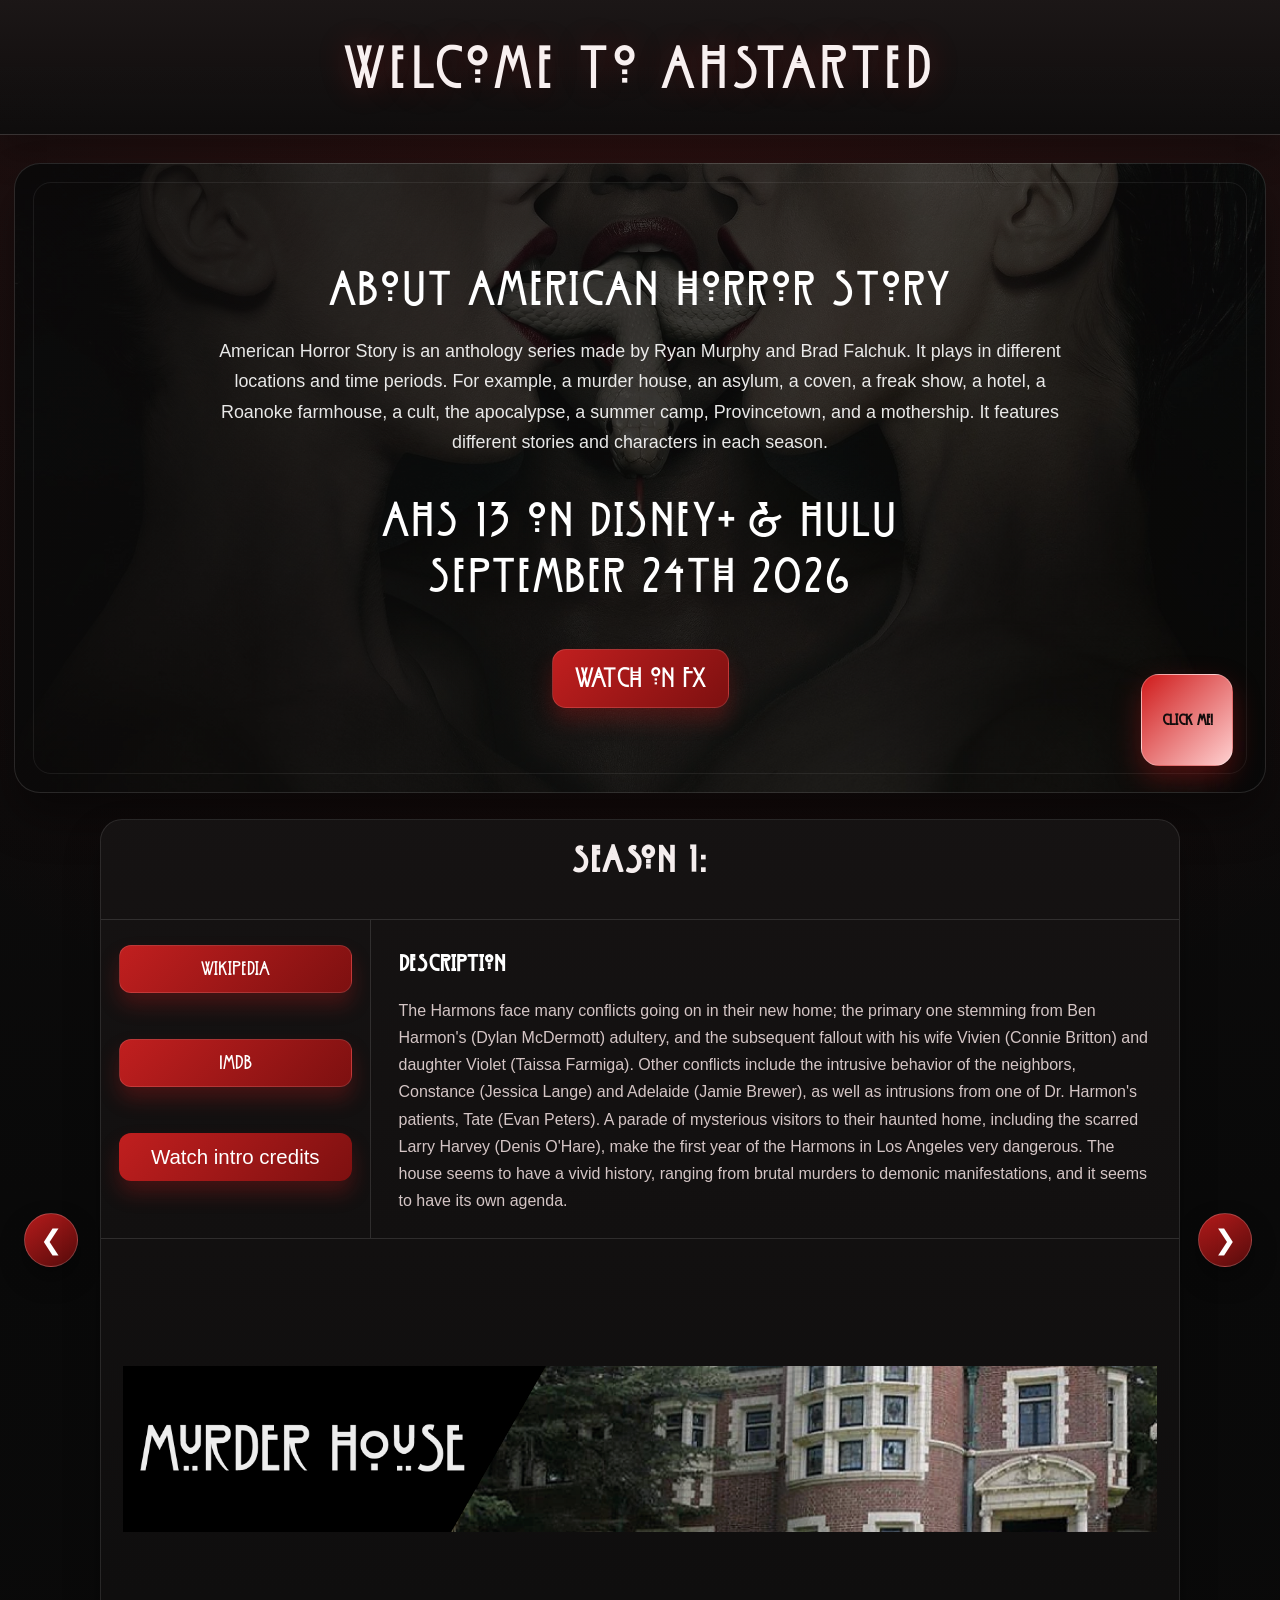
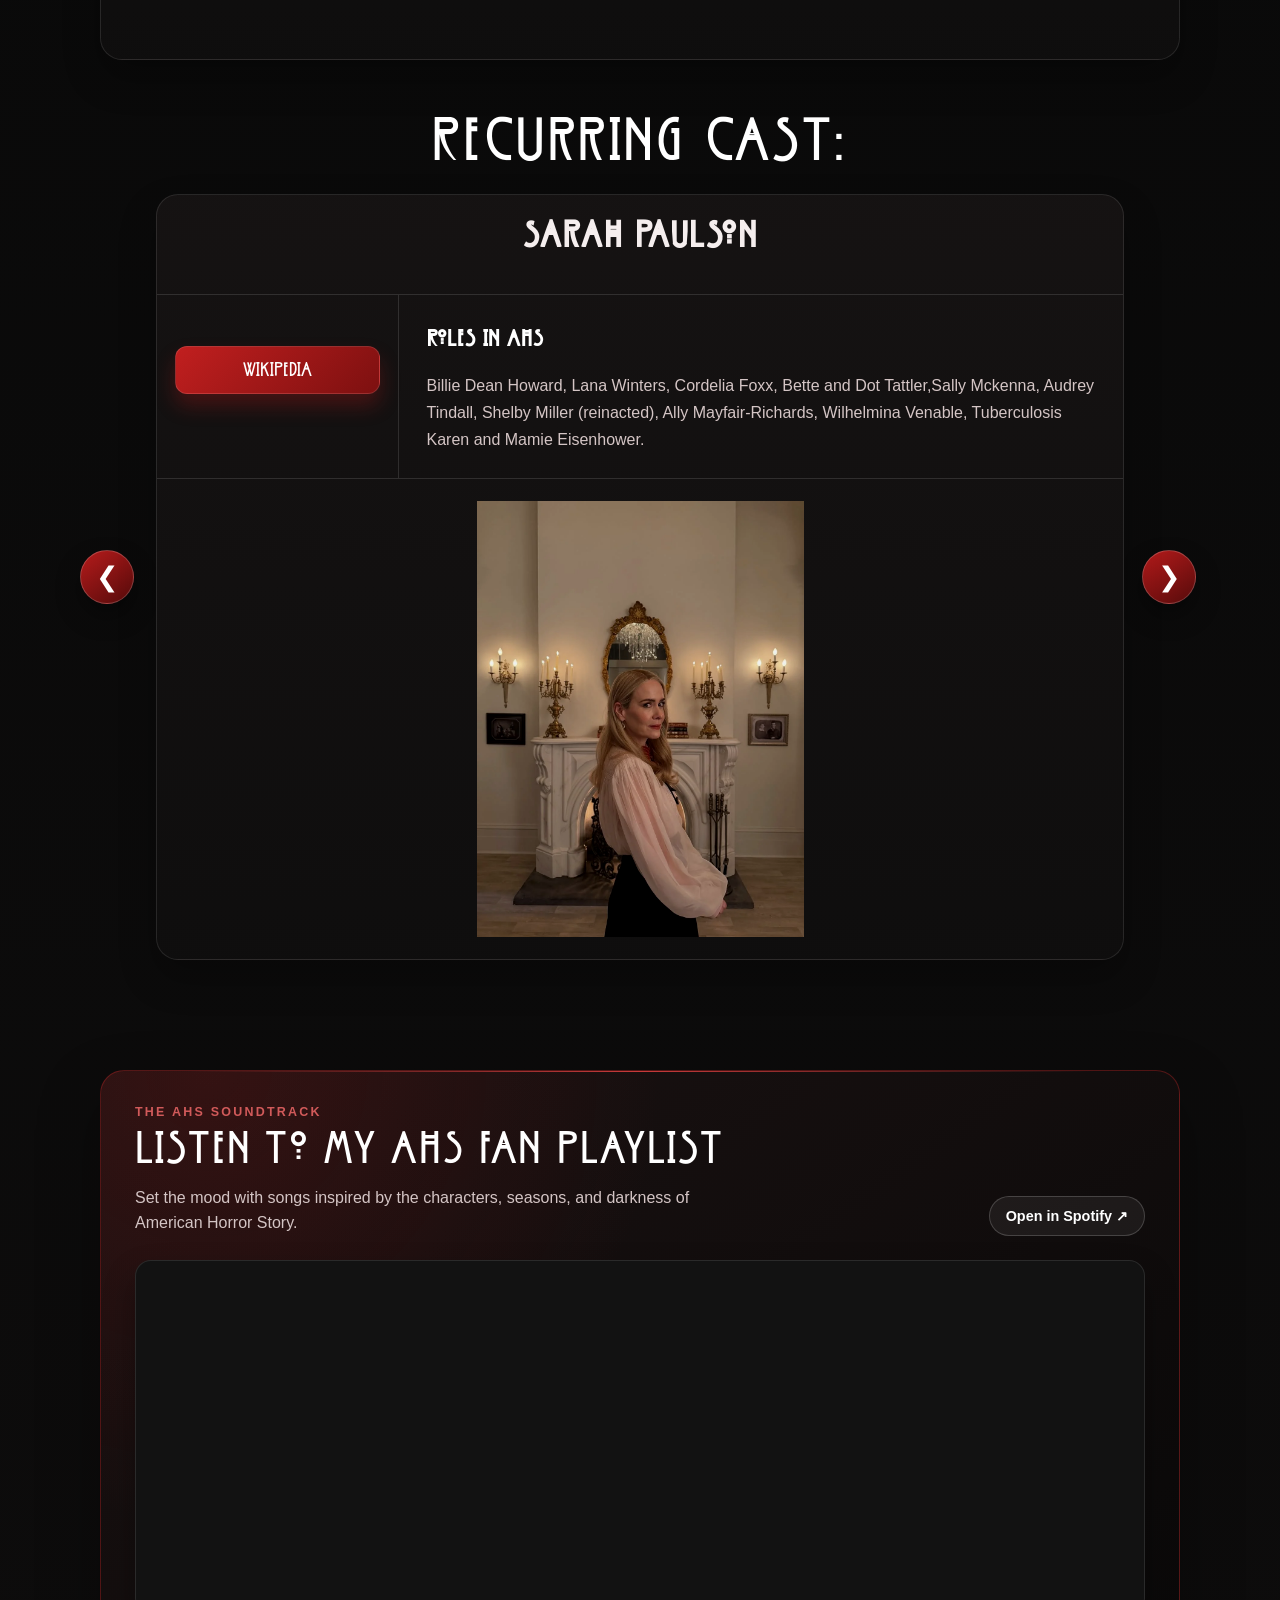
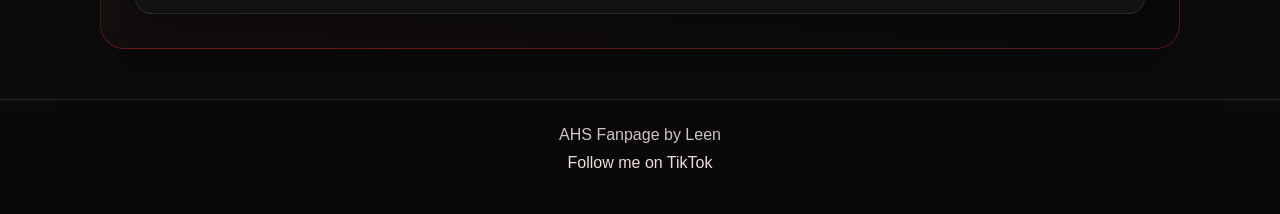
<file: seasons.html>
<!DOCTYPE html> 
<html lang="en">
<head>
    <meta charset="UTF-8">
    <meta http-equiv="X-UA-Compatible" content="IE=edge">
    <meta name="viewport" content="width=device-width, initial-scale=1.0">
    <title>AHStarted</title>
    <link rel="stylesheet" href="style.css">
    <link rel="icon" type="image/x-icon" href="/images/ahs.ico">

</head>
<body>
<header class ="header">
<h1 class="Welcometext">Welcome to AHStarted</h1>
</header>

<main> 
<div class="container"> 
    <h2 class="Abouttext">About American horror story</h2>
    <p class="explaintext">American Horror Story is an anthology series made by Ryan Murphy and Brad Falchuk. It plays in different locations and time periods. For example, a murder house, an asylum, a coven, a freak show, a hotel, a Roanoke farmhouse, a cult, the apocalypse, a summer camp, Provincetown, and a mothership. It features different stories and characters in each season.</p>

        <div class="image-container1">  </div>
        <br><br>
    <h3 class ="Abouttext">AHS 13 on Disney+ & Hulu <br> September 24th 2026</h3>
    <a class="btn" id="fx" href="https://www.fxnetworks.com/shows/american-horror-story" target="_blank" rel="noopener noreferrer">Watch on FX</a>
            <div id="cube">   
                <p>click me!</p>
            </div>
</div>

<section class="season-carousel" aria-label="American Horror Story seasons">
<button class="cast-arrow cast-arrow--previous" type="button" aria-label="Show previous season">&#10094;</button>
<div class="season-track">
<div class="MurderHouse">
  <div class="headerdiv"><h2 class="mhtext">Season 1:</h2></div>
  <div class="menu"><a class="btn"href="https://en.wikipedia.org/wiki/American_Horror_Story:_Murder_House" target="_blank">Wikipedia</a><br><a class="btn"href="https://www.imdb.com/title/tt1844624/episodes/?season=1" target="_blank">IMDb</a><br><button class="btn intro-button" type="button" data-video="videos/murderhouse.mp4">Watch intro credits</button><br></div>
  <div class="content"><h3>Description</h3><p>The Harmons face many conflicts going on in their new home; the primary one stemming from Ben Harmon's (Dylan McDermott) adultery, and the subsequent fallout with his wife Vivien (Connie Britton) and daughter Violet (Taissa Farmiga). Other conflicts include the intrusive behavior of the neighbors, Constance (Jessica Lange) and Adelaide (Jamie Brewer), as well as intrusions from one of Dr. Harmon's patients, Tate (Evan Peters). A parade of mysterious visitors to their haunted home, including the scarred Larry Harvey (Denis O'Hare), make the first year of the Harmons in Los Angeles very dangerous. The house seems to have a vivid history, ranging from brutal murders to demonic manifestations, and it seems to have its own agenda.</p></div>
  <div class="footerdiv"><img src="images/murderhouse.png" alt="Murder House"></div>
</div>

<div class="Asylum">
  <div class="headerdiv"><h2 class="asylumtext">Season 2:</h2></div>
  <div class="menu"><a class="btn"href="https://en.wikipedia.org/wiki/American_Horror_Story:_Asylum" target="_blank">Wikipedia</a><br><a class="btn"href="https://www.imdb.com/title/tt1844624/episodes/?season=2" target="_blank">IMDb</a><br><button class="btn intro-button" type="button" data-video="videos/asylum.mp4">Watch intro credits</button><br></div>
  <div class="content"><h3>Description</h3><p>Reporter Lana Winters (Sarah Paulson) investigates the dark secrets of a psychiatric hospital in the 1960s, she was there to uncover the truth about bloodyface. The suspect Kit Walker (Evan Peters) was locked up after his wife was taken by aliens. Lana uncovers a web of conspiracy and supernatural occurrences that threaten the lives of the patients and staff, which are Sister Jude (Jessica Lange), Sister Mary Eunice (Lily Rabe). </p></div>
  <div class="footerdiv"><img src="images/asylum.png" alt="Asylum"></div>
</div>

<div class="Coven">
  <div class="headerdiv"><h2 class="coven-text">Season 3:</h2></div>
  <div class="menu"><a class="btn"href="https://en.wikipedia.org/wiki/American_Horror_Story:_Coven" target="_blank">Wikipedia</a><br><a class="btn"href="https://www.imdb.com/title/tt1844624/episodes/?season=3" target="_blank">IMDb</a><br><button class="btn intro-button" type="button" data-video="videos/coven.mp4">Watch intro credits</button><br></div>
  <div class="content"><h3>Description</h3><p>Teenager Zoe Benson discovers that she is a witch and is sent to Miss Robichaux's Academy in New Orleans. There she joins a coven of young witches led by Cordelia Foxx, while Cordelia's mother Fiona, the current Supreme, returns to protect her power. The witches become caught in a conflict with the voodoo priestess Marie Laveau and the cruel immortal Delphine LaLaurie, while an ancient rivalry threatens the future of the coven.</p></div>
  <div class="footerdiv"><img src="images/coven.png" alt="Coven"></div>
</div>

<div class="FreakShow">
  <div class="headerdiv"><h2 class="freakshowtext">Season 4:</h2></div>
  <div class="menu"><a class="btn"href="https://en.wikipedia.org/wiki/American_Horror_Story:_Freak_Show" target="_blank">Wikipedia</a><br><a class="btn"href="https://www.imdb.com/title/tt1844624/episodes/?season=4" target="_blank">IMDb</a><br><button class="btn intro-button" type="button" data-video="videos/freakshow.mp4">Watch intro credits</button><br></div>
  <div class="content"><h3>Description</h3><p>In 1952, Elsa Mars runs one of the last surviving freak shows in Jupiter, Florida. She recruits conjoined twins Bette and Dot Tattler, hoping their arrival will save her struggling troupe. As the performers fight to survive and find acceptance, they are threatened by the murderous clown Twisty and the wealthy, disturbed Dandy Mott. Rivalry, exploitation and dark secrets slowly tear the carnival family apart.</p></div>
  <div class="footerdiv"><img src="images/freakshow.png" alt="Freak Show"></div>
</div>

<div class="Hotel">
  <div class="headerdiv"><h2 class="hoteltext">Season 5:</h2></div>
  <div class="menu"><a class="btn"href="https://en.wikipedia.org/wiki/American_Horror_Story:_Hotel" target="_blank">Wikipedia</a><br><a class="btn"href="https://www.imdb.com/title/tt1844624/episodes/?season=5" target="_blank">IMDb</a><br><button class="btn intro-button" type="button" data-video="videos/hotel.mp4">Watch intro credits</button><br></div>
  <div class="content"><h3>Description</h3><p>The Hotel Cortez in Los Angeles is home to ghosts, vampires and a long history of murder. Detective John Lowe investigates a series of brutal killings while the mysterious Countess rules the hotel with her dangerous companions. As John searches for the truth, the hotel residents struggle with addiction, jealousy and revenge. The building seems to trap everyone who enters, keeping its darkest secrets alive.</p></div>
  <div class="footerdiv"><img src="images/hotel.png" alt="Hotel"></div>
</div>

<div class="Roanoke">
  <div class="headerdiv"><h2 class="roanoketext">Season 6:</h2></div>
  <div class="menu"><a class="btn"href="https://en.wikipedia.org/wiki/American_Horror_Story:_Roanoke" target="_blank">Wikipedia</a><br><a class="btn"href="https://www.imdb.com/title/tt1844624/episodes/?season=6" target="_blank">IMDb</a><br></div>
  <div class="content"><h3>Description</h3><p>Matt and Shelby Miller move to a remote farmhouse in North Carolina after a traumatic incident in Los Angeles. Their experiences are retold in the paranormal documentary My Roanoke Nightmare, which explores the violent spirits haunting the property. When the original residents and actors return for a follow-up show, the boundary between television and reality disappears. The house becomes the center of a bloody struggle involving the Butcher, the Polk family and an ancient witch.</p></div>
  <div class="footerdiv"><img src="images/roanoke.png" alt="Roanoke"></div>
</div>

<div class="Cult">
  <div class="headerdiv"><h2 class="culttext">Season 7:</h2></div>
  <div class="menu"><a class="btn"href="https://en.wikipedia.org/wiki/American_Horror_Story:_Cult" target="_blank">Wikipedia</a><br><a class="btn"href="https://www.imdb.com/title/tt1844624/episodes/?season=7" target="_blank">IMDb</a><br><button class="btn intro-button" type="button" data-video="videos/cult.mp4">Watch intro credits</button><br></div>
  <div class="content"><h3>Description</h3><p>After the 2016 presidential election, Ally Mayfair-Richards' fears and phobias become increasingly intense when a group of masked clowns begins terrorizing her neighborhood. At the same time, Kai Anderson uses public fear and political division to build a dangerous cult. As violence spreads through Brookfield Heights, Ally fights to protect her family and uncover who is controlling the chaos. Unlike most seasons, this story contains no supernatural elements.</p></div>
  <div class="footerdiv"><img src="images/cult.png" alt="Cult"></div>
</div>

<div class="Apocalypse">
  <div class="headerdiv"><h2 class="apocalypsetext">Season 8:</h2></div>
  <div class="menu"><a class="btn"href="https://en.wikipedia.org/wiki/American_Horror_Story:_Apocalypse" target="_blank">Wikipedia</a><br><a class="btn"href="https://www.imdb.com/title/tt1844624/episodes/?season=8" target="_blank">IMDb</a><br><button class="btn intro-button" type="button" data-video="videos/apocalypse.mp4">Watch intro credits</button><br></div>
  <div class="content"><h3>Description</h3><p>After nuclear missiles destroy much of the world, a group of survivors lives under strict rules in an underground outpost. Their fragile safety is threatened when Michael Langdon arrives and reveals his plan for the future. The witches of New Orleans must return to face him, the Antichrist born from Murder House. This crossover connects the worlds of Murder House, Coven and Hotel in a fight to stop the apocalypse.</p></div>
  <div class="footerdiv"><img src="images/apocalypse.png" alt="Apocalypse"></div>
</div>

<div class="nineteeneightyfour">
  <div class="headerdiv"><h2 class="nineteeneightyfourtext">Season 9:</h2></div>
  <div class="menu"><a class="btn"href="https://en.wikipedia.org/wiki/American_Horror_Story:_1984" target="_blank">Wikipedia</a><br><a class="btn"href="https://www.imdb.com/title/tt1844624/episodes/?season=9" target="_blank">IMDb</a><br><button class="btn intro-button" type="button" data-video="videos/nineeightfour.mp4">Watch intro credits</button><br></div>
  <div class="content"><h3>Description</h3><p>In 1984, a group of young counselors arrives at Camp Redwood, a summer camp reopening after a horrific massacre. Brooke, Montana, Xavier, Chet and Ray soon discover that the camp is haunted by its violent past and a relentless killer known as Mr. Jingles. Their fight for survival becomes connected to the Night Stalker and the camp's vengeful ghosts. Old crimes, betrayal and unfinished grief keep Camp Redwood trapped in a deadly cycle.</p></div>
  <div class="footerdiv"><img src="images/1984.png" alt="1984"></div>
</div>

<div class="DoubleFeature">
  <div class="headerdiv"><h2 class="doublefeaturetext">Season 10:</h2></div>
  <div class="menu"><a class="btn"href="https://en.wikipedia.org/wiki/American_Horror_Story:_Double_Feature" target="_blank">Wikipedia</a><br><a class="btn"href="https://www.imdb.com/title/tt1844624/episodes/?season=10" target="_blank">IMDb</a><br><button class="btn intro-button" type="button" data-season-ten>Watch intro credits</button><br></div>
  <div class="content"><h3>Description</h3><p>Double Feature tells two separate horror stories. In Red Tide, writer Harry Gardner travels with his family to Provincetown, where mysterious black pills can unlock great talent but create a terrible hunger. In Death Valley, a group of students becomes part of a decades-long alien conspiracy involving secret government deals and human experimentation. Together, the two stories explore ambition, fear and the price of becoming extraordinary.</p></div>
  <div class="footerdiv"><img src="images/doublefeature.png" alt="Double Feature"></div>
</div>

<div class="Nyc">
  <div class="headerdiv"><h2 class="nyctext">Season 11:</h2></div>
  <div class="menu"><a class="btn"href="https://en.wikipedia.org/wiki/American_Horror_Story:_NYC" target="_blank">Wikipedia</a><br><a class="btn"href="https://www.imdb.com/title/tt1844624/episodes/?season=11" target="_blank">IMDb</a><br><button class="btn intro-button" type="button" data-video="videos/nyc.mp4">Watch intro credits</button><br></div>
  <div class="content"><h3>Description</h3><p>In 1980s New York City, journalist Gino Barelli investigates a series of murders targeting gay men while detective Patrick Read struggles with secrets in his personal and professional life. At the same time, a mysterious new virus begins spreading through the city's queer community. The killer, the disease and the terrifying figure known as Big Daddy create a growing atmosphere of fear. The season follows a community fighting for truth, safety and survival.</p></div>
  <div class="footerdiv"><img src="images/nyc.png" alt="NYC"></div>
</div>

<div class="Delicate">
  <div class="headerdiv"><h2 class="delicatetext">Season 12:</h2></div>
  <div class="menu"><a class="btn"href="https://en.wikipedia.org/wiki/American_Horror_Story:_Delicate" target="_blank">Wikipedia</a><br><a class="btn"href="https://www.imdb.com/title/tt1844624/episodes/?season=12" target="_blank">IMDb</a><br><button class="btn intro-button" type="button" data-video="videos/delicate.mp4">Watch intro credits</button><br></div>
  <div class="content"><h3>Description</h3><p>Actress Anna Victoria Alcott finally becomes pregnant after a difficult IVF journey, but her happiness is quickly overshadowed by disturbing visions and a group of mysterious women following her. As Anna's career grows, her pregnancy becomes increasingly dangerous and she begins to suspect that the people around her are hiding a terrifying secret. The season blends psychological horror, witchcraft and the pressure of fame, motherhood and ambition.</p></div>
  <div class="footerdiv"><img src="images/delicate.png" alt="Delicate"></div>
</div>

</div>
<button class="cast-arrow cast-arrow--next" type="button" aria-label="Show next season">&#10095;</button>
</section>

<div class="intro-modal" id="intro-modal" hidden>
  <div class="intro-modal__backdrop" data-close-intro></div>
  <section class="intro-modal__panel" role="dialog" aria-modal="true" aria-labelledby="intro-modal-title">
    <button class="intro-modal__close" type="button" aria-label="Close intro video" data-close-intro>&times;</button>
    <h2 id="intro-modal-title">Watch intro credits</h2>
    <div class="intro-modal__choices" data-intro-choices>
      <p>Choose a Double Feature story:</p>
      <button class="btn" type="button" data-video="videos/redtide.mp4">Red Tide</button>
      <button class="btn" type="button" data-video="videos/deathvalley.mp4">Death Valley</button>
    </div>
    <video class="intro-modal__video" controls playsinline hidden></video>
  </section>
</div>

<h1 class="casttext">Recurring cast:</h1>

<section class="cast-carousel" aria-label="Recurring cast gallery">
<button class="cast-arrow cast-arrow--previous" type="button" aria-label="Show previous cast member">&#10094;</button>
<div class="cast-track">
<div class="SarahPaulson">
  <div class="headerdiv"><h2 class="Namestext">Sarah Paulson</h2></div>
  <div class="menu"><a class="btn"href="https://en.wikipedia.org/wiki/Sarah_Paulson" target="_blank">Wikipedia</a><br></div>
  <div class="content"><h3>Roles in AHS</h3><p>Billie Dean Howard, Lana Winters, Cordelia Foxx, Bette and Dot Tattler,Sally Mckenna, Audrey Tindall, Shelby Miller (reinacted), Ally Mayfair-Richards, Wilhelmina Venable, Tuberculosis Karen and Mamie Eisenhower.</p></div>
  <div class="footerdiv"><img src="images/sarahpaulson.png" alt="Sarah Paulson"></div>
</div>  

<div class="JessicaLange">
  <div class="headerdiv"><h2 class="Namestext">Jessica Lange</h2></div>
  <div class="menu"><a class="btn"href="https://en.wikipedia.org/wiki/Jessica_Lange" target="_blank">Wikipedia</a><br></div>
  <div class="content"><h3>Roles in AHS</h3><p>Constance Langdon, Sister Jude Martin, Fiona Goode, and Elsa Mars.</p></div>
  <div class="footerdiv"><img src="images/Jessicalange.png" alt="Jessica Lange"></div>
</div>

<div class="TaissaFarmiga">
  <div class="headerdiv"><h2 class="Namestext">Taissa Farmiga</h2></div>
  <div class="menu"><a class="btn"href="https://en.wikipedia.org/wiki/Taissa_Farmiga" target="_blank">Wikipedia</a><br></div>
  <div class="content"><h3>Roles in AHS</h3><p>Violet Harmon, Zoe Benson, Sophie Green.</p></div>
  <div class="footerdiv"><img src="images/taissafarmiga.png" alt="Taissa Farmiga"></div>
</div>

<div class="EvanPeters">
  <div class="headerdiv"><h2 class="Namestext">Evan Peters</h2></div>
  <div class="menu"><a class="btn"href="https://en.wikipedia.org/wiki/Evan_Peters" target="_blank">Wikipedia</a><br></div>
  <div class="content"><h3>Roles in AHS</h3><p>Tate Langdon, Kit Walker, Kyle Spencer, Jimmy Darling, James Patrick March, Rory Monahan, Edward Philippe Mott, Kai Anderson, Mr. Gallant, Jeff Pfister, and Austin Sommers.</p></div>
  <div class="footerdiv"><img src="images/evanpeters.png" alt="Evan Peters"></div>
</div>

<div class="LilyRabe">
  <div class="headerdiv"><h2 class="Namestext">Lily Rabe</h2></div>
  <div class="menu"><a class="btn"href="https://en.wikipedia.org/wiki/Lily_Rabe" target="_blank">Wikipedia</a><br></div>
  <div class="content"><h3>Roles in AHS</h3><p>Nora Montgomery, Sister Mary Eunice, Misty Day, Shelby Miller, Aileen Wuornos, Lavinia Richter, Doris Gardner and Amelia Earhart.</p></div>
  <div class="footerdiv"><img src="images/lilyrabe.png" alt="Lily Rabe"></div>
</div>

<div class="KathyBates">
  <div class="headerdiv"><h2 class="Namestext">Kathy Bates</h2></div>
  <div class="menu"><a class="btn"href="https://en.wikipedia.org/wiki/Kathy_Bates" target="_blank">Wikipedia</a><br></div>
  <div class="content"><h3>Roles in AHS</h3><p>Madame Delphine LaLaurie, Ethel Darling, Iris Holloway, Agnes Mary Winstead, and Miriam Mead.</p></div>
  <div class="footerdiv"><img src="images/kathybates.png" alt="Kathy Bates"></div>
</div>  

<div class="EmmaRoberts">
  <div class="headerdiv"><h2 class="Namestext">Emma Roberts</h2></div>
  <div class="menu"><a class="btn"href="https://en.wikipedia.org/wiki/Emma_Roberts" target="_blank">Wikipedia</a><br></div>
  <div class="content"><h3>Roles in AHS</h3><p>Madison Montgomery, Maggie Esmerelda, Serena Belinda, Brooke Thompson and Anna Alcott.</p></div>
  <div class="footerdiv"><img src="images/emmaroberts.png" alt="Emma Roberts"></div>
</div>

<div class="BillieLourd">
  <div class="headerdiv"><h2 class="Namestext">Billie Lourd</h2></div>
  <div class="menu"><a class="btn"href="https://en.wikipedia.org/wiki/Billie_Lourd" target="_blank">Wikipedia</a><br></div>
  <div class="content"><h3>Roles in AHS</h3><p>Winter Anderson, Mallory, Montana Duke, Lark Feldman, and Liv Whitley (Spinoff).</p></div>
  <div class="footerdiv"><img src="images/billielourd.png" alt="Billie Lourd"></div>
</div>

<div class="LeslieGrossman">
  <div class="headerdiv"><h2 class="Namestext">Leslie Grossman</h2></div>
  <div class="menu"><a class="btn"href="https://en.wikipedia.org/wiki/Leslie_Grossman" target="_blank">Wikipedia</a><br></div>
  <div class="content"><h3>Roles in AHS</h3><p>Meadow Wilton, Coco St. Pierre Vanderbilt, Margaret Booth, Ursula Khan, Calico, Barbara Read and Ashleigh.</p></div>
  <div class="footerdiv"><img src="images/lesliegrossman.png" alt="Leslie Grossman"></div>
</div>

<div class="GaboureySidibe">
  <div class="headerdiv"><h2 class="Namestext">Gabourey Sidibe</h2></div>
  <div class="menu"><a class="btn"href="https://en.wikipedia.org/wiki/Gabourey_Sidibe" target="_blank">Wikipedia</a><br></div>
  <div class="content"><h3>Roles in AHS</h3><p>Queenie and Regina Ross.</p></div>
  <div class="footerdiv"><img src="images/gaboureysidibe.png" alt="Gabourey Sidibe"></div>
</div>

<div class="AngelaBassett">
  <div class="headerdiv"><h2 class="Namestext">Angela Bassett</h2></div>
  <div class="menu"><a class="btn" href="https://en.wikipedia.org/wiki/Angela_Bassett" target="_blank">Wikipedia</a><br></div>
  <div class="content"><h3>Roles in AHS</h3><p>Marie Laveau, Desiree Dupree, Ramona Royale, Monet Tumusiime, and Lee Harris (reinacted).</p></div>
  <div class="footerdiv"><img src="images/angelabassett.png" alt="Angela Bassett"></div>
</div>

</div>
<button class="cast-arrow cast-arrow--next" type="button" aria-label="Show next cast member">&#10095;</button>
</section>



















<br><br>
<section class="spotify-player" aria-labelledby="playlist-heading">
  <div class="spotify-player__header">
    <div>
      <p class="spotify-player__eyebrow">The AHS soundtrack</p>
      <h1 class="playlisttext" id="playlist-heading">Listen to my AHS fan playlist</h1>
      <p class="spotify-player__description">Set the mood with songs inspired by the characters, seasons, and darkness of American Horror Story.</p>
    </div>
    <a class="spotify-player__link" href="https://open.spotify.com/playlist/3T5kWZUsgxQuMLq7pqqfJd" target="_blank" rel="noopener noreferrer">Open in Spotify <span aria-hidden="true">&#8599;</span></a>
  </div>
  <div class="spotify-player__embed">
    <iframe data-testid="embed-iframe" src="https://open.spotify.com/embed/playlist/3T5kWZUsgxQuMLq7pqqfJd?utm_source=generator&si=d03d2cbb7a8b44c7" title="AHS fan playlist on Spotify" allowfullscreen allow="autoplay; clipboard-write; encrypted-media; fullscreen; picture-in-picture" loading="lazy"></iframe>
  </div>
</section>









</main>


<footer> 
    <p> AHS Fanpage by Leen</p>
    <a href="https://www.tiktok.com/@x_fear.editsxx" target="_blank" >Follow me on TikTok</a>
</footer>



</footer>





<script src="script.js"></script>

</body>
</html>
</file>
<file: style.css>
﻿@font-face {
    font-family: AHSfont;
    src: url(fonts/AmericanHorrorStory-8VwZ.otf);
}

:root {
  --bg-dark: #090909;
  --bg-panel: #111010;
  --bg-panel-soft: #1b1717;
  --red: #cf1b1b;
  --red-deep: #6b0d0d;
  --text: #f4efef;
  --muted: #d4c5c5;
  --line: rgba(255,255,255,0.12);
}

* {
  box-sizing: border-box;
}

html {
  scroll-behavior: smooth;
}

body {
  margin: 0;
  padding: 0;
  background:
    radial-gradient(circle at top, rgba(207, 27, 27, 0.15), transparent 32%),
    linear-gradient(180deg, #120f0f 0%, #090909 35%, #0d0c0c 100%);
  color: var(--text);
  font-family: Arial, sans-serif;
}

img {
  max-width: 100%;
  display: block;
}

main {
  width: min(1280px, calc(100% - 28px));
  margin: 0 auto;
  padding-bottom: 40px;
}

.header {
  background: linear-gradient(180deg, rgba(27, 23, 23, 0.98), rgba(14, 12, 12, 0.96));
  padding: 34px 22px 30px;
  text-align: center;
  border-bottom: 1px solid var(--line);
  box-shadow: 0 20px 30px rgba(0, 0, 0, 0.24);
}

.Welcometext {
  margin: 0;
  font-family: 'AHSfont', Georgia, serif;
  font-weight: 400;
  font-size: clamp(2.7rem, 5vw, 5.2rem);
  letter-spacing: 0.06em;
  color: #f8f0f0;
  text-shadow: 0 0 30px rgba(207, 27, 27, 0.28);
}

.container {
  position: relative;
  display: flex;
  flex-direction: column;
  justify-content: center;
  align-items: center;
  min-height: 70vh;
  padding: 68px 24px 54px;
  margin-top: 28px;
  background:
    linear-gradient(120deg, rgba(12, 10, 10, 0.90), rgba(12, 10, 10, 0.62)),
    url('images/ahs.jpg') center / cover no-repeat;
  border: 1px solid var(--line);
  border-radius: 26px;
  box-shadow: 0 24px 44px rgba(0, 0, 0, 0.38);
  overflow: hidden;
}

.container::before {
  content: "";
  position: absolute;
  inset: 18px;
  border: 1px solid rgba(255,255,255,0.07);
  border-radius: 18px;
  pointer-events: none;
}

.Abouttext {
  position: relative;
  z-index: 1;
  margin: 0 0 18px;
  font-family: 'AHSfont', Georgia, serif;
  font-weight: 400;
  font-size: clamp(2.2rem, 4vw, 3.4rem);
  color: #fff;
  text-align: center;
  letter-spacing: 0.04em;
}

.explaintext {
  position: relative;
  z-index: 1;
  max-width: 860px;
  margin: 0;
  font-size: clamp(1.04rem, 1.4vw, 1.26rem);
  line-height: 1.7;
  color: rgba(255, 255, 255, 0.9);
  text-align: center;
}

#cube {
  position: absolute;
  right: 32px;
  bottom: 26px;
  width: 92px;
  height: 92px;
  display: grid;
  place-items: center;
  padding: 10px;
  background: linear-gradient(135deg, var(--red), #ffd1d1);
  color: #130d0d;
  border: 1px solid rgba(255,255,255,0.25);
  border-radius: 18px;
  box-shadow: 0 12px 28px rgba(207, 27, 27, 0.35);
  transition: transform 0.25s ease, background 0.25s ease;
  font-weight: bold;
  font-size: 0.9rem;
  text-align: center;
}

#cube p {
  margin: 0;
  font-family: 'AHSfont', Georgia, serif;
  font-size: 1rem;
}

.btn {
  position: relative;
  z-index: 1;
  display: inline-flex;
  align-items: center;
  justify-content: center;
  padding: 12px 22px;
  margin-top: 26px;
  background: linear-gradient(135deg, #c11f1f 0%, #7d1010 100%);
  color: #fff;
  text-decoration: none;
  font-family: 'AHSfont', Georgia, serif;
  font-size: clamp(1.2rem, 2.3vw, 2.2rem);
  border-radius: 14px;
  border: 1px solid rgba(255,255,255,0.12);
  box-shadow: 0 12px 20px rgba(207, 27, 27, 0.26);
  transition: transform 0.2s ease, box-shadow 0.2s ease, filter 0.2s ease;
}

.btn:hover {
  transform: translateY(-2px);
  box-shadow: 0 16px 28px rgba(207, 27, 27, 0.4);
  filter: brightness(1.08);
}

.MurderHouse,
.Asylum,
.Coven,
.FreakShow,
.Hotel,
.Roanoke,
.Cult,
.Apocalypse,
.nineteeneightyfour,
.DoubleFeature,
.Nyc,
.Delicate,
.SarahPaulson,
.JessicaLange,
.TaissaFarmiga,
.EvanPeters,
.LilyRabe,
.KathyBates,
.EmmaRoberts,
.BillieLourd,
.LeslieGrossman,
.GaboureySidibe,
.AngelaBassett {
  position: relative;
  display: grid;
  grid-template-areas:
    "header header"
    "menu content"
    "footer footer";
  grid-template-columns: minmax(220px, 1fr) minmax(0, 3fr);
  gap: 0;
  width: min(1280px, calc(100% - 20px));
  margin: 26px auto 0;
  background: linear-gradient(180deg, rgba(17, 14, 14, 0.96), rgba(10, 9, 9, 0.96));
  border: 1px solid var(--line);
  border-radius: 22px;
  overflow: hidden;
  box-shadow: 0 18px 36px rgba(0,0,0,0.28);
  transition: transform 0.2s ease, box-shadow 0.2s ease;
}

.MurderHouse:hover,
.Asylum:hover,
.Coven:hover,
.FreakShow:hover,
.Hotel:hover,
.Roanoke:hover,
.Cult:hover,
.Apocalypse:hover,
.nineteeneightyfour:hover,
.DoubleFeature:hover,
.Nyc:hover,
.Delicate:hover,
.SarahPaulson:hover,
.JessicaLange:hover,
.TaissaFarmiga:hover,
.EvanPeters:hover,
.LilyRabe:hover,
.KathyBates:hover,
.EmmaRoberts:hover,
.BillieLourd:hover,
.LeslieGrossman:hover,
.GaboureySidibe:hover,
.AngelaBassett:hover {
  transform: translateY(-3px);
  box-shadow: 0 28px 44px rgba(0,0,0,0.34);
}

.MurderHouse div,
.Asylum div,
.Coven div,
.FreakShow div,
.Hotel div,
.Roanoke div,
.Cult div,
.Apocalypse div,
.nineteeneightyfour div,
.DoubleFeature div,
.Nyc div,
.Delicate div,
.SarahPaulson div,
.JessicaLange div,
.TaissaFarmiga div,
.EvanPeters div,
.LilyRabe div,
.KathyBates div,
.EmmaRoberts div,
.BillieLourd div,
.LeslieGrossman div,
.GaboureySidibe div,
.AngelaBassett div {
  background: rgba(255, 255, 255, 0.02);
  min-height: 100px;
}

.headerdiv {
  grid-area: header;
  background: linear-gradient(180deg, rgba(255,255,255,0.03), rgba(255,255,255,0.01));
  border-bottom: 1px solid var(--line);
  padding: 20px 18px 16px;
  text-align: center;
}

.headerdiv h2 {
  margin: 0;
  font-family: 'AHSfont', Georgia, serif;
  font-size: clamp(1.8rem, 3vw, 2.8rem);
  color: #f5eeee;
  letter-spacing: 0.04em;
}

.menu {
  grid-area: menu;
  display: flex;
  flex-direction: column;
  justify-content: center;
  gap: 14px;
  padding: 22px 18px;
  border-right: 1px solid var(--line);
  background: rgba(19, 16, 16, 0.72);
}

.menu .btn {
  width: 100%;
  margin-top: 0;
  border-radius: 12px;
  font-size: clamp(1.05rem, 1.6vw, 1.6rem);
}

.content {
  grid-area: content;
  padding: 24px 26px 24px 28px;
  color: var(--muted);
  line-height: 1.7;
}

.content h3 {
  margin: 0 0 12px;
  color: #fff;
  font-size: 1.5rem;
  font-family: 'AHSfont', Georgia, serif;
  letter-spacing: 0.04em;
}

.content p {
  margin: 0;
  font-size: 1rem;
}

.footerdiv {
  grid-area: footer;
  padding: 0;
  overflow: hidden;
  border-top: 1px solid var(--line);
  background: rgba(0,0,0,0.12);
}

.footerdiv img {
  display: block;
  width: 100%;
  height: 420px;
  object-fit: contain;
  object-position: center;
  padding: 22px;
  filter: saturate(0.9) contrast(1.05) brightness(0.94);
}

.footerdiv {
  background:
    radial-gradient(circle at center, rgba(112, 19, 19, 0.2), transparent 58%),
    #080707;
}

.cast-carousel {
  position: relative;
  display: grid;
  grid-template-columns: 58px minmax(0, 1fr) 58px;
  align-items: center;
  gap: 18px;
  width: min(1120px, calc(100% - 20px));
  margin: 0 auto 20px;
}

.cast-track {
  min-width: 0;
}

.season-carousel {
  position: relative;
  display: grid;
  grid-template-columns: 58px minmax(0, 1fr) 58px;
  align-items: center;
  gap: 18px;
  width: min(1280px, calc(100% - 20px));
  margin: 26px auto 0;
}

.season-track {
  min-width: 0;
}

.season-track .MurderHouse,
.season-track .Asylum,
.season-track .Coven,
.season-track .FreakShow,
.season-track .Hotel,
.season-track .Roanoke,
.season-track .Cult,
.season-track .Apocalypse,
.season-track .nineteeneightyfour,
.season-track .DoubleFeature,
.season-track .Nyc,
.season-track .Delicate {
  display: none;
  width: 100%;
  margin: 0;
}

.season-track .cast-card--active {
  display: grid;
  animation: cast-card-enter 0.35s ease both;
}

.cast-carousel .SarahPaulson,
.cast-carousel .JessicaLange,
.cast-carousel .TaissaFarmiga,
.cast-carousel .EvanPeters,
.cast-carousel .LilyRabe,
.cast-carousel .KathyBates,
.cast-carousel .EmmaRoberts,
.cast-carousel .BillieLourd,
.cast-carousel .LeslieGrossman,
.cast-carousel .GaboureySidibe,
.cast-carousel .AngelaBassett {
  display: none;
  width: 100%;
  margin: 0;
}

.cast-carousel .cast-card--active {
  display: grid;
  animation: cast-card-enter 0.35s ease both;
}

.cast-carousel .footerdiv img {
  height: 480px;
}

.cast-arrow {
  display: grid;
  place-items: center;
  width: 54px;
  height: 54px;
  padding: 0;
  border: 1px solid rgba(255, 255, 255, 0.2);
  border-radius: 50%;
  background: linear-gradient(145deg, #b51b1b, #560b0b);
  color: #fff;
  font-size: 1.7rem;
  line-height: 1;
  cursor: pointer;
  box-shadow: 0 12px 24px rgba(0, 0, 0, 0.35);
  transition: transform 0.2s ease, filter 0.2s ease;
}

.cast-arrow:hover,
.cast-arrow:focus-visible {
  transform: scale(1.08);
  filter: brightness(1.2);
}

.intro-button {
  border: 0;
  cursor: pointer;
  font: inherit;
}

.intro-modal[hidden] {
  display: none;
}

.intro-modal {
  position: fixed;
  inset: 0;
  z-index: 20;
  display: grid;
  place-items: center;
  padding: 20px;
}

.intro-modal__backdrop {
  position: absolute;
  inset: 0;
  background: rgba(0, 0, 0, 0.82);
  backdrop-filter: blur(5px);
}

.intro-modal__panel {
  position: relative;
  z-index: 1;
  width: min(760px, 100%);
  padding: 28px;
  border: 1px solid rgba(177, 36, 36, 0.6);
  border-radius: 20px;
  background: #120d0d;
  box-shadow: 0 30px 80px rgba(0, 0, 0, 0.6);
}

.intro-modal__panel h2 {
  margin-top: 0;
  color: #fff;
  font-family: 'AHSfont', Georgia, serif;
  font-weight: 400;
}

.intro-modal__choices {
  display: flex;
  flex-wrap: wrap;
  align-items: center;
  gap: 12px;
}

.intro-modal__choices[hidden],
.intro-modal__video[hidden] {
  display: none;
}

.intro-modal__choices p {
  width: 100%;
  margin: 0 0 4px;
  color: var(--muted);
}

.intro-modal__video {
  display: block;
  width: 100%;
  max-height: 70vh;
  border-radius: 12px;
  background: #000;
}

.intro-modal__close {
  position: absolute;
  top: 12px;
  right: 16px;
  border: 0;
  background: transparent;
  color: #fff;
  font-size: 2rem;
  cursor: pointer;
}

@keyframes cast-card-enter {
  from { opacity: 0; transform: translateX(10px); }
  to { opacity: 1; transform: translateX(0); }
}

.playlisttext,
.casttext {
  margin: 46px auto 18px;
  font-family: 'AHSfont', Georgia, serif;
  font-weight: 400;
  color: #fff;
  text-align: center;
  letter-spacing: 0.04em;
}

.playlisttext {
  margin: 4px 0 10px;
  font-size: clamp(2rem, 4vw, 3rem);
  text-align: left;
}

.casttext {
  font-size: clamp(2.5rem, 5vw, 4rem);
}

.spotify-player {
  position: relative;
  width: min(100%, 1080px);
  margin: 54px auto 10px;
  padding: clamp(20px, 4vw, 34px);
  overflow: hidden;
  border: 1px solid rgba(177, 36, 36, 0.42);
  border-radius: 24px;
  background:
    radial-gradient(circle at 10% 0%, rgba(139, 22, 22, 0.24), transparent 40%),
    linear-gradient(145deg, rgba(27, 18, 18, 0.98), rgba(10, 9, 9, 0.98));
  box-shadow: 0 26px 60px rgba(0, 0, 0, 0.34);
}

.spotify-player::before {
  position: absolute;
  top: 0;
  left: 8%;
  width: 84%;
  height: 1px;
  content: "";
  background: linear-gradient(90deg, transparent, rgba(220, 63, 63, 0.9), transparent);
}

.spotify-player__header {
  display: flex;
  align-items: end;
  justify-content: space-between;
  gap: 24px;
  margin-bottom: 24px;
}

.spotify-player__eyebrow {
  margin: 0;
  color: #d15a5a;
  font-size: 0.78rem;
  font-weight: 700;
  letter-spacing: 0.18em;
  text-transform: uppercase;
}

.spotify-player__description {
  max-width: 620px;
  margin: 0;
  color: var(--muted);
  line-height: 1.6;
}

.spotify-player__link {
  flex: 0 0 auto;
  padding: 11px 16px;
  border: 1px solid rgba(255, 255, 255, 0.18);
  border-radius: 999px;
  color: #fff;
  background: rgba(255, 255, 255, 0.06);
  font-size: 0.9rem;
  font-weight: 700;
  text-decoration: none;
  transition: border-color 0.2s ease, background 0.2s ease, transform 0.2s ease;
}

.spotify-player__link:hover,
.spotify-player__link:focus-visible {
  border-color: rgba(219, 73, 73, 0.8);
  background: rgba(142, 28, 28, 0.4);
  transform: translateY(-2px);
}

.spotify-player__embed {
  overflow: hidden;
  border: 1px solid rgba(255, 255, 255, 0.1);
  border-radius: 16px;
  background: #121212;
  box-shadow: 0 16px 32px rgba(0, 0, 0, 0.3);
}

.spotify-player iframe {
  display: block;
  width: 100%;
  height: 352px;
  border: 0;
}

footer {
  padding: 26px 18px 42px;
  text-align: center;
  background: linear-gradient(180deg, rgba(12,10,10,0.95), #090909 26%);
  border-top: 1px solid var(--line);
  color: var(--muted);
}

footer p,
footer a {
  margin: 0;
  color: var(--muted);
  text-decoration: none;
}

footer a {
  display: inline-block;
  margin-top: 10px;
  color: #f1dcdc;
}

@media (max-width: 900px) {
  .MurderHouse,
  .Asylum,
  .Coven,
  .FreakShow,
  .Hotel,
  .Roanoke,
  .Cult,
  .Apocalypse,
  .nineteeneightyfour,
  .DoubleFeature,
  .Nyc,
  .Delicate,
  .SarahPaulson,
  .JessicaLange,
  .TaissaFarmiga,
  .EvanPeters,
  .LilyRabe,
  .KathyBates,
  .EmmaRoberts,
  .BillieLourd,
  .LeslieGrossman,
  .GaboureySidibe,
  .AngelaBassett {
    grid-template-areas:
      "header"
      "menu"
      "content"
      "footer";
    grid-template-columns: 1fr;
  }

  .menu {
    border-right: none;
    border-bottom: 1px solid var(--line);
  }

  .footerdiv img {
    height: 320px;
    padding: 14px;
  }

  .cast-carousel {
    grid-template-columns: 42px minmax(0, 1fr) 42px;
    gap: 8px;
  }

  .season-carousel {
    grid-template-columns: 42px minmax(0, 1fr) 42px;
    gap: 8px;
  }

  .cast-carousel .footerdiv img {
    height: 360px;
  }

  .cast-arrow {
    width: 42px;
    height: 42px;
    font-size: 1.3rem;
  }

  #cube {
    position: static;
    margin-top: 26px;
  }
}

@media (max-width: 600px) {
  main {
    width: min(100% - 16px, 1280px);
  }

  .container {
    padding: 42px 18px 30px;
    border-radius: 18px;
  }

  .Abouttext {
    margin-bottom: 12px;
  }

  .btn {
    width: 100%;
  }

  .menu .btn {
    width: 100%;
  }

  .content {
    padding: 18px 16px 20px;
  }

  .spotify-player {
    margin-top: 38px;
    padding: 18px;
    border-radius: 18px;
  }

  .spotify-player__header {
    display: block;
    margin-bottom: 18px;
  }

  .playlisttext {
    text-align: left;
  }

  .spotify-player__link {
    display: inline-block;
    margin-top: 16px;
  }

  .spotify-player iframe {
    height: 420px;
  }
}
</file>
